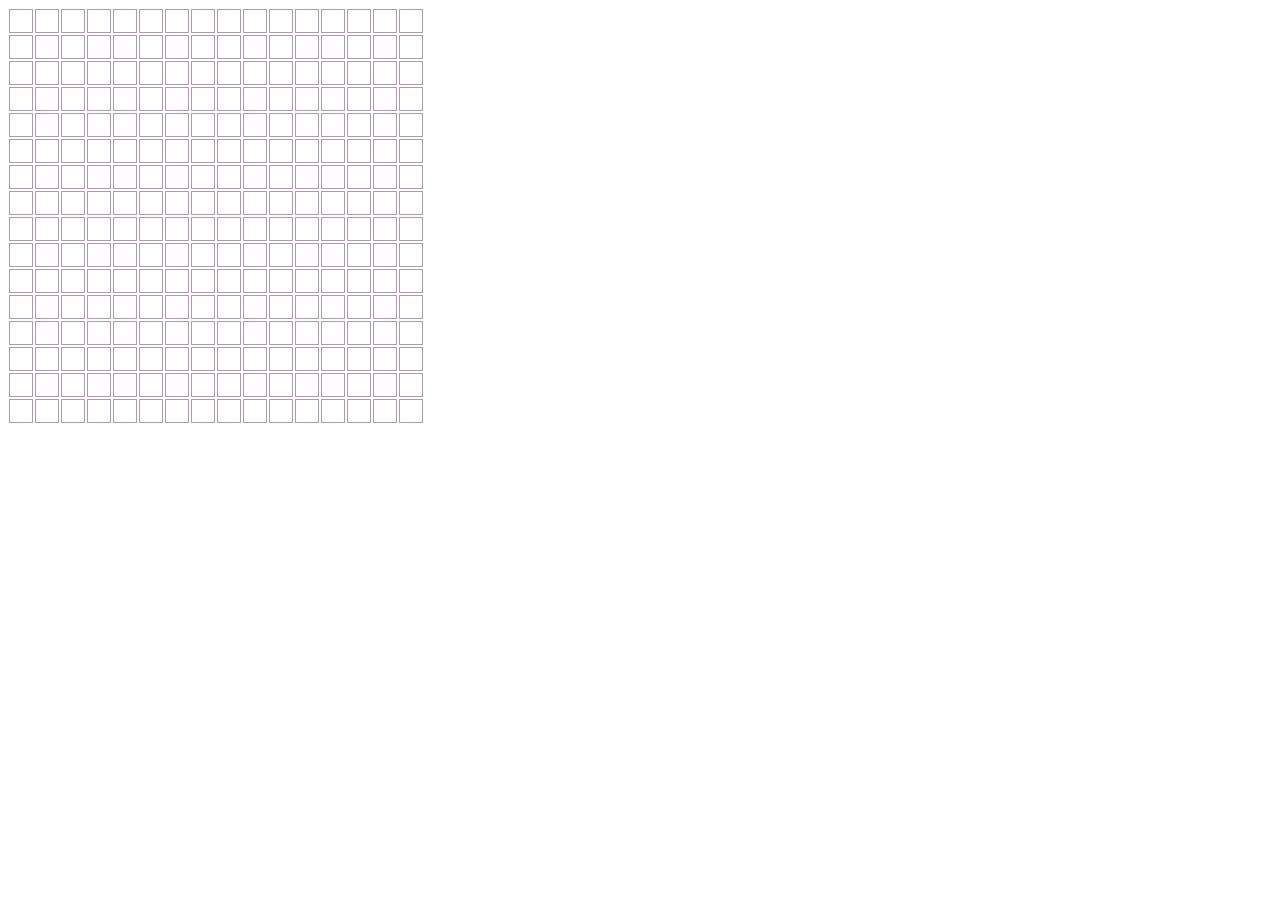
<file: app - копия/index.html>
<!--
*
* Copyright 2012
* Denis Platonov (newpdv)
* http://habrahabr.ru/users/newpdv/
* newpdv@gmail.com
*
-->

<!DOCTYPE html>
<html lang="ru">
    <head>
        <meta charset="utf-8" />
        <title>Path finder JS</title>
        <link rel="stylesheet" href="main.css" />
        <script src="http://ajax.googleapis.com/ajax/libs/jquery/1.8.3/jquery.min.js"></script>
        <script src="finder.js"></script>
        <script type="text/javascript">
            $(function(){
                pfinder.genArea(15, 15);
                pfinder.setStart(2, 3);
                pfinder.setEnd(5, 9);
                pfinder.find();
            });
        </script>
    </head>
    <body>
        <div id="area">

        </div>
    </body>
</html>
</file>
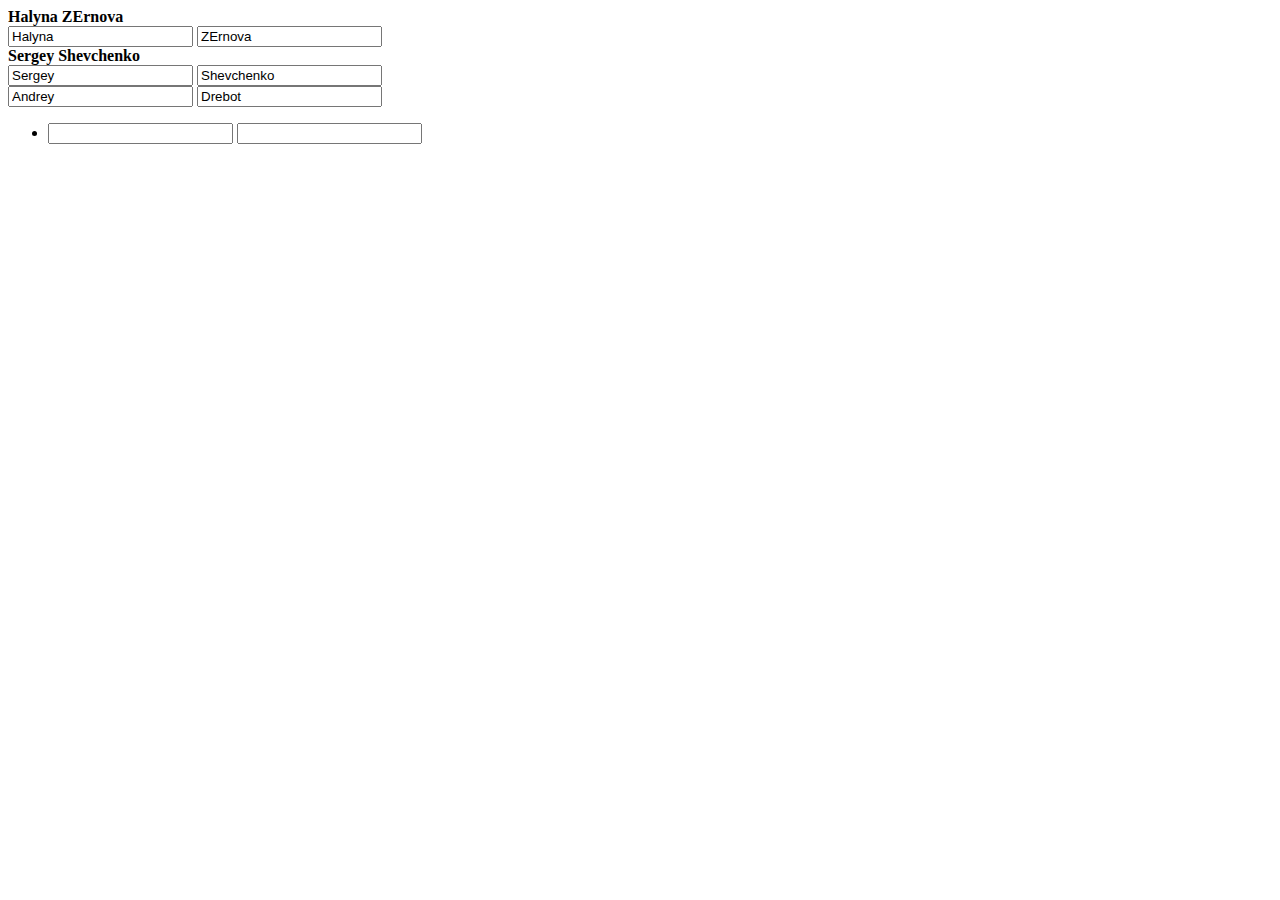
<file: learningknockout.html>
<!DOCTYPE html>

<html>
<head>
<meta http-equiv="Content-Type" content="text/html; charset=UTF-8">
        <title>knockout learning</title>
		
		
</head>
    <body>
	
	<div id="content">
        <strong data-bind="text: firstname"></strong>
        <strong data-bind="text: lastname"></strong>
    </div>
	
		<div id="content_value">
        <input data-bind="value: firstname"/>
        <input data-bind="value: lastname"/>
    </div>
	
		<div id="content2">
        <strong data-bind="text: firstname"></strong>
        <strong data-bind="text: lastname"></strong>
    </div>
	
		<div id="content_value2">
        <input data-bind="value: firstname"/>
        <input data-bind="value: lastname"/>
    </div>
	
	<div id="content_value5">
        <input data-bind="value: firstname"/>
        <input data-bind="value: lastname"/>
    </div>
	
	 <ul data-bind="foreach: people">
            <li>
                <span data-bind="text: text*"></span>
                <input type="text" data-bind="value: firstname" />
                <input type="text" data-bind="value: lastname" />
                <br />
                <strong data-bind="text: fullname"></strong>
            </li>
        </ul>
	
	
		<script src="js/knockout-3.1.0.js"></script>
		
		<!--Load JS JQUERY-->
        <script src="js/jquery-1.9.1.min.js"></script>
        <script src="js/jquery-ui-1.10.2.custom.min.js"></script>

        <!--Load JS Bootstrap-->
        <script src="js/bootstrap.min.js"></script>
		<!--Load JS jquery validation -->
        <script src="js/jquery.validate.min.js"></script>
		
		<!--Load JS handmade-->
		<script src="js/knockoutlearning.js"></script>

	
	</body>
</html>
</file>
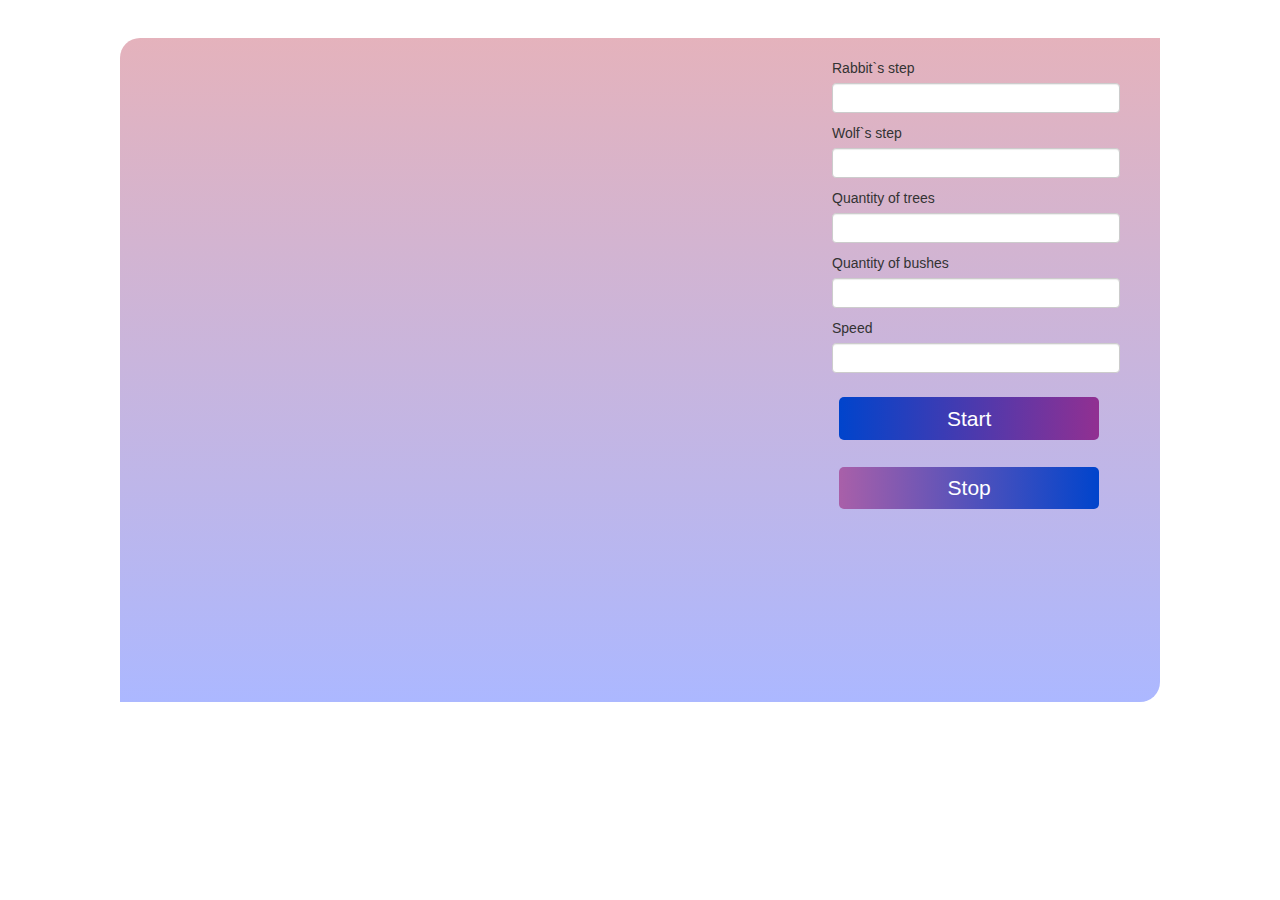
<file: madforest.html>
<!DOCTYPE html>

<html>
<head>
<meta http-equiv="Content-Type" content="text/html; charset=UTF-8">
        <title>Madness in Forest</title>
		
		 <link rel="shortcut icon" href="img/potion_green.ico">
        <!-- styles Bootsrap -->
        <link href="css/bootstrap.min.css" rel="stylesheet">
        <link href="css/bootstrap-responsive.min.css" rel="stylesheet">
		<link href="css/madforest.css" rel="stylesheet">
        <!-- end styles Bootsrap -->
</head>
    <body>
	<section class="app">
	<div id="field" class="table_field">
	</div>
	<div class="control_panel">
	<form id="param_form" class="inputs">
	
	<!--<label>
	Width
	</label>
    <input type="text" name="width" class="input-block-level" required="">
	
	<label>
	Height
	</label>
    <input type="text" name="height" class="input-block-level" required="">
	--->
	<label>
	Rabbit`s step
	</label>
    <input type="text" name="rstep" class="input-block-level" required="">
	
	<label>
	Wolf`s step
	</label>
    <input type="text" name="wstep" class="input-block-level" required="">
	
	<label>
	Quantity of trees
	</label>
    <input type="text" name="qtrees" class="input-block-level" required="">
	
	<label>
	Quantity of bushes
	</label>
    <input type="text" name="qtrees" class="input-block-level" required="">
	
	<label>
	Speed
	</label>
    <input type="text" name="speed" class="input-block-level" required="">
	<div  style="width: 95%; margin: 0 auto;">
	<button id="start" type="submit" class="mybut">Start</button>
	<button id="stop" type="submit" class="mybut1">Stop</button>
	</div>
	</form>
	</div>
	</section>
	
	

		<!--Load JS JQUERY-->
        <script src="js/jquery-1.9.1.min.js"></script>
        <script src="js/jquery-ui-1.10.2.custom.min.js"></script>

        <!--Load JS Bootstrap-->
        <script src="js/bootstrap.min.js"></script>
		<!--Load JS jquery validation -->
        <script src="js/jquery.validate.min.js"></script>
		
		<!--Load JS handmade-->
		<script src="js/madforest.js"></script>

	
	</body>
</html>
</file>
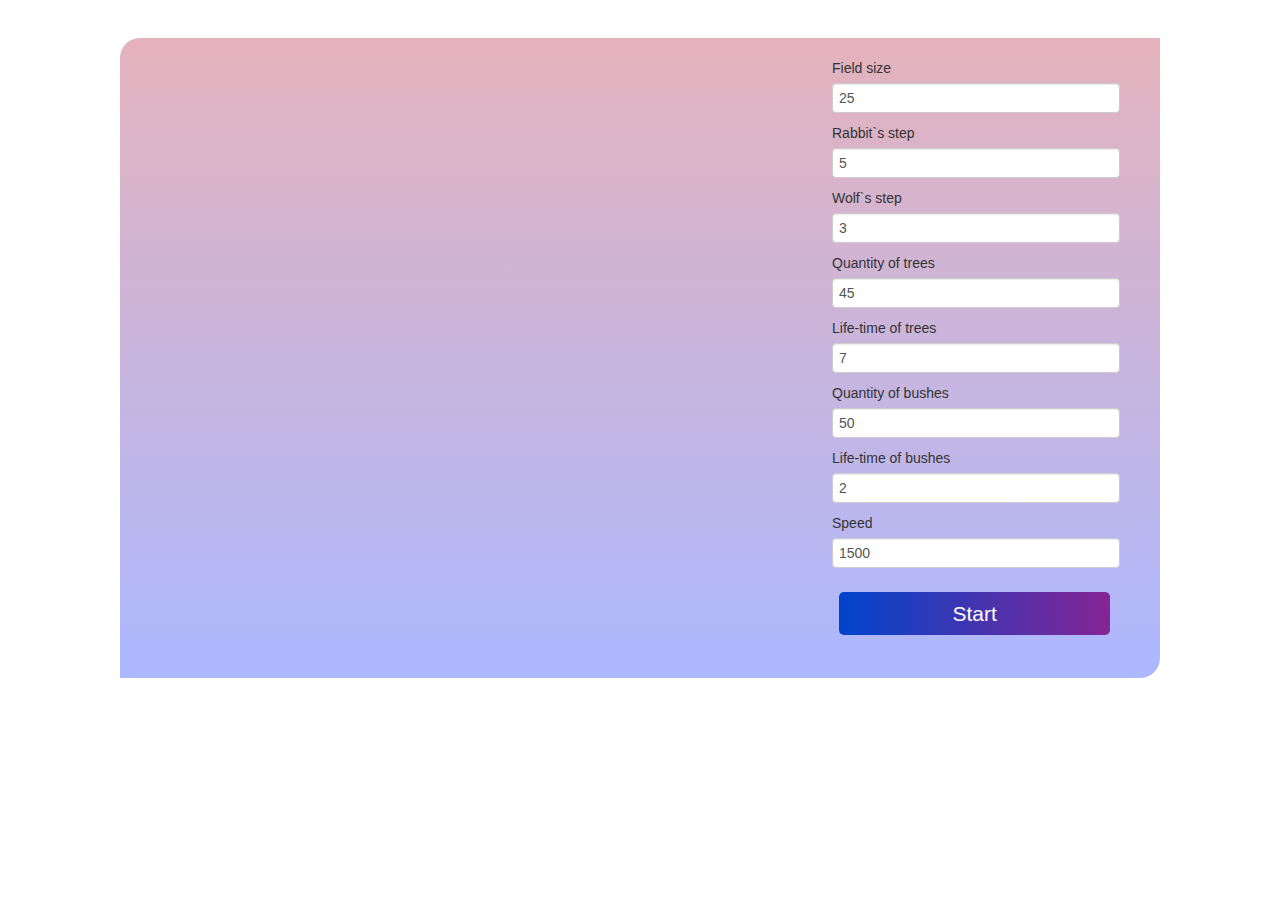
<file: app - копия/madforest.html>
<!DOCTYPE html>

<html>
<head>
<meta http-equiv="Content-Type" content="text/html; charset=UTF-8">
        <title>Madness in Forest</title>
		
		 <link rel="shortcut icon" href="img/potion_green.ico">
        <!-- styles Bootsrap -->
        <link href="css/bootstrap.min.css" rel="stylesheet">
        <link href="css/bootstrap-responsive.min.css" rel="stylesheet">
		<link href="css/madforest.css" rel="stylesheet">
        <!-- end styles Bootsrap -->
		 <link rel="stylesheet" href="main.css" />
        <script src="http://ajax.googleapis.com/ajax/libs/jquery/1.8.3/jquery.min.js"></script>
        <script src="finder.js"></script>
    
		
</head>
    <body>
	<section class="app">
	<div id="field" class="table_field">
	
		<div id="area">

        </div>
	
	</div>
	<div class="control_panel">
	<form id="param_form" class="inputs">
	
	<!--<label>
	Width
	</label>
    <input type="text" name="width" class="input-block-level" required="">
	
	<label>
	Height
	</label>
    <input type="text" name="height" class="input-block-level" required="">
	--->
	<label >
	Field size
	</label>
    <input type="text" id="fsize" class="input-block-level" placeholder="optimal from 10 to 25" value="25">
	<label>
	Rabbit`s step
	</label>
    <input type="text" id="rstep" class="input-block-level" value="5" >
	
	<label>
	Wolf`s step
	</label>
    <input type="text" id="wstep" class="input-block-level" value="3">
	
	<label>
	Quantity of trees
	</label>
    <input type="text" id="qtrees" class="input-block-level" value="45" >
	
	<label>
	Life-time of trees
	</label>
    <input type="text" id="ltrees" class="input-block-level"  value="7" >
	
	
	<label>
	Quantity of bushes
	</label>
    <input type="text" id="qbushes" class="input-block-level"  value="50" >
	
	<label>
	Life-time of bushes
	</label>
    <input type="text" id="lbushes" class="input-block-level"  value="2">
	
	<label>
	Speed
	</label>
    <input type="text" id="speed" class="input-block-level" placeholder="optimal from 100 to 1500"  value="1500">
	<div  style="width: 95%; margin: 0 auto;">
	<div id="start"  class="mybut">Start</div>

	</div>
	</form>
	</div>
	</section>
	
	

		<!--Load JS JQUERY-->
        <script src="js/jquery-1.9.1.min.js"></script>
        <script src="js/jquery-ui-1.10.2.custom.min.js"></script>

        <!--Load JS Bootstrap-->
        <script src="js/bootstrap.min.js"></script>
		<!--Load JS jquery validation -->
        <script src="js/jquery.validate.min.js"></script>
		
		<!--Load JS handmade-->
		<script src="js/madforest.js"></script>
    <script type="text/javascript">
		
		
		function getRandomInt(min, max){
				return Math.floor(Math.random() * (max - min + 1)) + min;
				}

		
		var fs = $("#fsize").val();

		
		$("#start").click( function(){
        $(this).off('click');
		$(this).click(function(){ 
		location.reload();
		
		});
			
		
			var  lttree = eval($("#ltrees").val());
			
			var  ltbush = eval($("#lbushes").val());
			
			var swolf = eval($("#wstep").val());
			
			var sRabbit = eval($("#rstep").val());
			
			var speed = eval($("#speed").val());
			
			var qb = eval($("#qbushes").val());
			
			var qt =  eval($("#qtrees").val());
			
			var fs = $("#fsize").val();
			
			 $("#area").empty();
			   
			 pfinder.genMatrix((fs-1),(fs-1));
			  
			 pfinder.genArea((fs-1), (fs-1));
			 
			pfinder.setStart(getRandomInt(0, (fs-1)), getRandomInt(0, (fs-1)));
			pfinder.setStartR(getRandomInt(0, (fs-1)), getRandomInt(0, (fs-1)));
                pfinder.setEnd();
				pfinder.setEndR();
				
				function check(pos_x, pos_y){
				var open = {x: pos_x, y: pos_y};
				 return (pfinder.matrix[pos_x][pos_y] = 1) ? check(pos_x, pos_y) : open;
	
					
				}
				
				
				for (var i=1; i<=qb; i++){
				
				var x =  getRandomInt(0, (fs-1));
				var y = getRandomInt(0, (fs-1));
				check(x,y);
						
				pfinder.addBush(open[x], open[y] , ltbush, speed)
							
				};
				
			//	for (var i=1; i<=qt; i++){
				//pfinder.addTree(getRandomInt(0,(fs-1)), getRandomInt(0, (fs-1)), lttree, speed);};
				
			//	setInterval(function(){
			//	for (var i=1; i<=qb; i++){
			//	pfinder.addBush(getRandomInt(0, (fs-1)), getRandomInt(0,(fs-1)), ltbush, speed);};
			//						}, speed*ltbush);
				
			//	setInterval(function(){
				//for (var i=1; i<=qt; i++){
			//	pfinder.addTree(getRandomInt(0, (fs-1)), getRandomInt(0, (fs-1)), lttree, speed);};
				//					}, speed*lttree);
	
			
				setInterval(function(){
				wolf.call(this, swolf);
				//rabbit.call(this, sRabbit)
				}, speed);
				
				
				
				
		
			   
			    $(this).text("Reload");
			   $(this).removeClass().addClass("mybut1");
			   })
   
   
			  
		
			
        </script>
	
	</body>
</html>
</file>
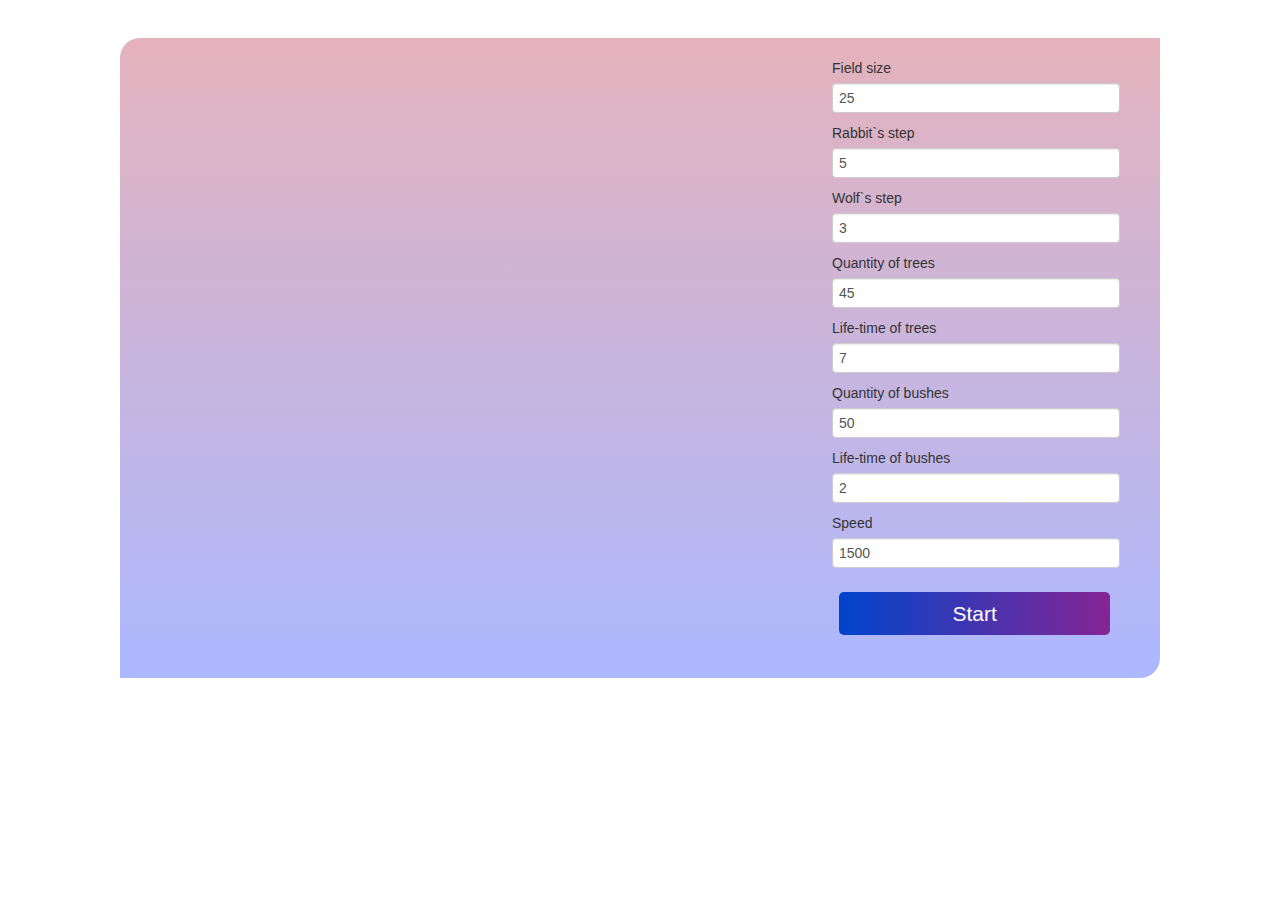
<file: app/madforest.html>
<!DOCTYPE html>

<html>
<head>
<meta http-equiv="Content-Type" content="text/html; charset=UTF-8">
        <title>Madness in Forest</title>
		
		 <link rel="shortcut icon" href="img/potion_green.ico">
        <!-- styles Bootsrap -->
        <link href="css/bootstrap.min.css" rel="stylesheet">
        <link href="css/bootstrap-responsive.min.css" rel="stylesheet">
		<link href="css/madforest.css" rel="stylesheet">
        <!-- end styles Bootsrap -->
		 <link rel="stylesheet" href="main.css" />
        <script src="http://ajax.googleapis.com/ajax/libs/jquery/1.8.3/jquery.min.js"></script>
        <script src="finder.js"></script>
    
		
</head>
    <body>
	<section class="app">
	<div id="field" class="table_field">
	
		<div id="area">

        </div>
	
	</div>
	<div class="control_panel">
	<form id="param_form" class="inputs">
	
	<!--<label>
	Width
	</label>
    <input type="text" name="width" class="input-block-level" required="">
	
	<label>
	Height
	</label>
    <input type="text" name="height" class="input-block-level" required="">
	--->
	<label >
	Field size
	</label>
    <input type="text" id="fsize" class="input-block-level" placeholder="optimal from 10 to 25" value="25">
	<label>
	Rabbit`s step
	</label>
    <input type="text" id="rstep" class="input-block-level" value="5" >
	
	<label>
	Wolf`s step
	</label>
    <input type="text" id="wstep" class="input-block-level" value="3">
	
	<label>
	Quantity of trees
	</label>
    <input type="text" id="qtrees" class="input-block-level" value="45" >
	
	<label>
	Life-time of trees
	</label>
    <input type="text" id="ltrees" class="input-block-level"  value="7" >
	
	
	<label>
	Quantity of bushes
	</label>
    <input type="text" id="qbushes" class="input-block-level"  value="50" >
	
	<label>
	Life-time of bushes
	</label>
    <input type="text" id="lbushes" class="input-block-level"  value="2">
	
	<label>
	Speed
	</label>
    <input type="text" id="speed" class="input-block-level" placeholder="optimal from 100 to 1500"  value="1500">
	<div  style="width: 95%; margin: 0 auto;">
	<div id="start"  class="mybut">Start</div>

	</div>
	</form>
	</div>
	</section>
	
	

		<!--Load JS JQUERY-->
        <script src="js/jquery-1.9.1.min.js"></script>
        <script src="js/jquery-ui-1.10.2.custom.min.js"></script>

        <!--Load JS Bootstrap-->
        <script src="js/bootstrap.min.js"></script>
		<!--Load JS jquery validation -->
        <script src="js/jquery.validate.min.js"></script>
		
		<!--Load JS handmade-->
		<script src="js/madforest.js"></script>
    <script type="text/javascript">
		
		
		function getRandomInt(min, max){
				return Math.floor(Math.random() * (max - min + 1)) + min;
				}

		
		var fs = $("#fsize").val();

		
		$("#start").click( function(){
        $(this).off('click');
		$(this).click(function(){ 
		location.reload();
		
		});
			
		//	function Random(){
		//	pos_x =
		//	pos_y =
		//	 if 
		//	}
			var  lttree = eval($("#ltrees").val());
			var  ltbush = eval($("#lbushes").val());
			var swolf = eval($("#wstep").val());
			var sRabbit = eval($("#rstep").val());
			var speed = eval($("#speed").val());
			var qb = eval($("#qbushes").val());
			var qt =  eval($("#qtrees").val());
			var fs = $("#fsize").val();
			   $("#area").empty();
			 //  wolf.genArea(20,20);
			   pfinder.genArea(fs, fs);
				pfinder.setStart(getRandomInt(0, (fs-1)), getRandomInt(0, (fs-1)));
				pfinder.setStartR(getRandomInt(0, (fs-1)), getRandomInt(0, (fs-1)));
                pfinder.setEnd();
				pfinder.setEndR();
				for (var i=1; i<=qb; i++){
				pfinder.addBush(getRandomInt(0, (fs-1)), getRandomInt(0, (fs-1)), ltbush, speed);};//нуеобходимо продумать проверку, чтоб кусты и деревья не выростали на кустах-деревьях и зайце-волке....
				for (var i=1; i<=qt; i++){
				pfinder.addTree(getRandomInt(0,(fs-1)), getRandomInt(0, (fs-1)), lttree, speed);};
				
				setInterval(function(){
				for (var i=1; i<=qb; i++){
				pfinder.addBush(getRandomInt(0, (fs-1)), getRandomInt(0,(fs-1)), ltbush, speed);};
									}, speed*ltbush);
				
				setInterval(function(){
				for (var i=1; i<=qt; i++){
				pfinder.addTree(getRandomInt(0, (fs-1)), getRandomInt(0, (fs-1)), lttree, speed);};
									}, speed*lttree);
	
			
				setInterval(function(){
				wolf.call(this, swolf);
				//rabbit.call(this, sRabbit)
				}, speed);
				
				
				
				
		
			   
			    $(this).text("Reload");
			   $(this).removeClass().addClass("mybut1");
			   })
   
   
			  
		
			
        </script>
	
	</body>
</html>
</file>
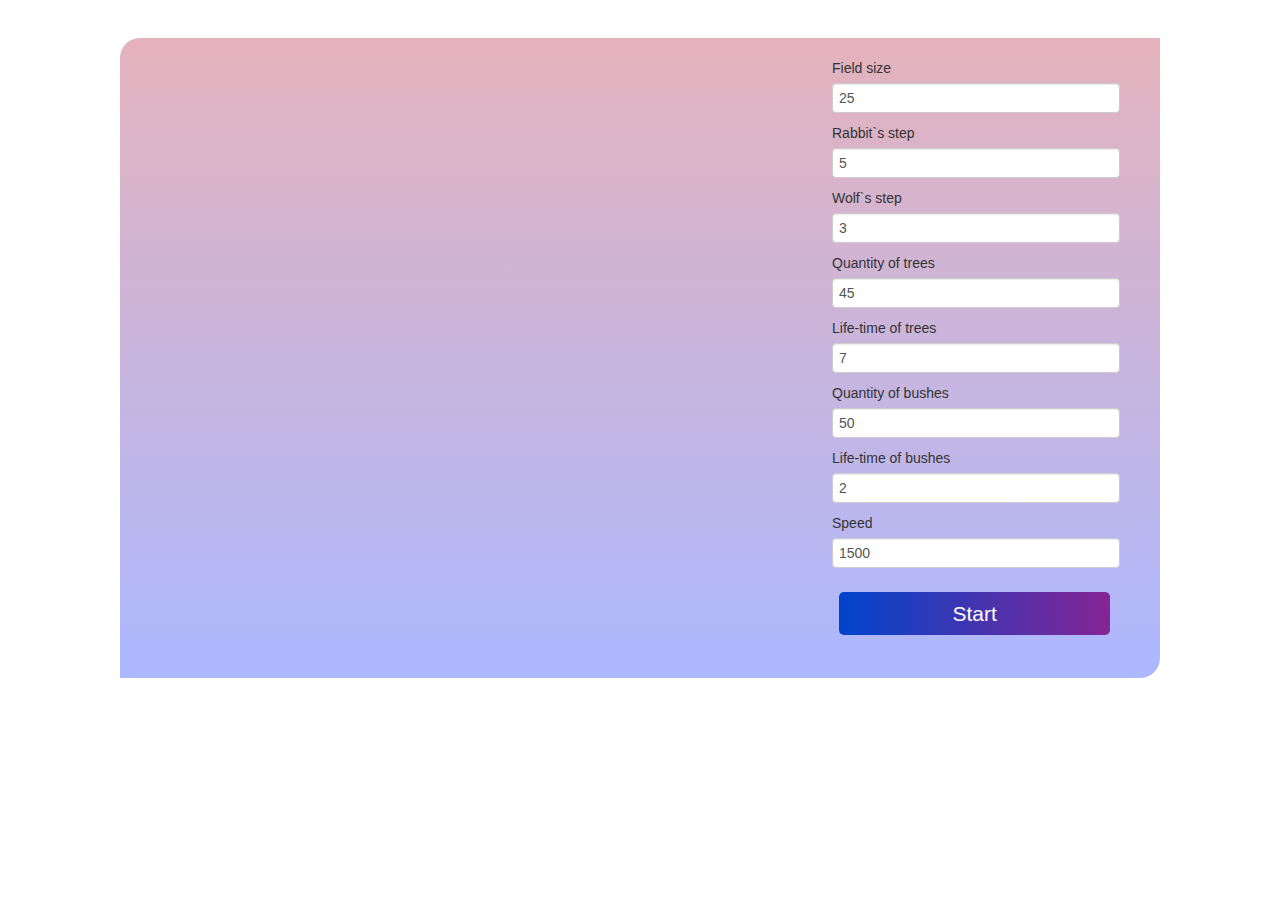
<file: app_in_progress_NONEEDCHECK/madforest.html>
<!DOCTYPE html>

<html>
<head>
<meta http-equiv="Content-Type" content="text/html; charset=UTF-8">
        <title>Madness in Forest</title>
		
		 <link rel="shortcut icon" href="img/potion_green.ico">
        <!-- styles Bootsrap -->
        <link href="css/bootstrap.min.css" rel="stylesheet">
        <link href="css/bootstrap-responsive.min.css" rel="stylesheet">
		<link href="css/madforest.css" rel="stylesheet">
        <!-- end styles Bootsrap -->
		 <link rel="stylesheet" href="main.css" />
        <script src="http://ajax.googleapis.com/ajax/libs/jquery/1.8.3/jquery.min.js"></script>
        <script src="finder.js"></script>
    
		
</head>
    <body>
	<section class="app">
	<div id="field" class="table_field">
	
		<div id="area">

        </div>
	
	</div>
	<div class="control_panel">
	<form id="param_form" class="inputs">
	
	<!--<label>
	Width
	</label>
    <input type="text" name="width" class="input-block-level" required="">
	
	<label>
	Height
	</label>
    <input type="text" name="height" class="input-block-level" required="">
	--->
	<label >
	Field size
	</label>
    <input type="text" id="fsize" class="input-block-level" placeholder="optimal from 10 to 25" value="25">
	<label>
	Rabbit`s step
	</label>
    <input type="text" id="rstep" class="input-block-level" value="5" >
	
	<label>
	Wolf`s step
	</label>
    <input type="text" id="wstep" class="input-block-level" value="3">
	
	<label>
	Quantity of trees
	</label>
    <input type="text" id="qtrees" class="input-block-level" value="45" >
	
	<label>
	Life-time of trees
	</label>
    <input type="text" id="ltrees" class="input-block-level"  value="7" >
	
	
	<label>
	Quantity of bushes
	</label>
    <input type="text" id="qbushes" class="input-block-level"  value="50" >
	
	<label>
	Life-time of bushes
	</label>
    <input type="text" id="lbushes" class="input-block-level"  value="2">
	
	<label>
	Speed
	</label>
    <input type="text" id="speed" class="input-block-level" placeholder="optimal from 100 to 1500"  value="1500">
	<div  style="width: 95%; margin: 0 auto;">
	<div id="start"  class="mybut">Start</div>

	</div>
	</form>
	</div>
	</section>
	
	

		<!--Load JS JQUERY-->
        <script src="js/jquery-1.9.1.min.js"></script>
        <script src="js/jquery-ui-1.10.2.custom.min.js"></script>

        <!--Load JS Bootstrap-->
        <script src="js/bootstrap.min.js"></script>
		<!--Load JS jquery validation -->
        <script src="js/jquery.validate.min.js"></script>
		
		<!--Load JS handmade-->
		<script src="js/madforest.js"></script>
    <script type="text/javascript">
		
		
		function getRandomInt(min, max){
				return Math.floor(Math.random() * (max - min + 1)) + min;
				}

		
		var fs = $("#fsize").val();

		
		$("#start").click( function(){
        $(this).off('click');
		$(this).click(function(){ 
		location.reload();
		
		});
			
		//	function Random(){
		//	pos_x =
		//	pos_y =
		//	 if 
		//	}
			var  lttree = eval($("#ltrees").val());
			var  ltbush = eval($("#lbushes").val());
			var swolf = eval($("#wstep").val());
			var sRabbit = eval($("#rstep").val());
			var speed = eval($("#speed").val());
			var qb = eval($("#qbushes").val());
			var qt =  eval($("#qtrees").val());
			var fs = $("#fsize").val();
			   $("#area").empty();
			 //  wolf.genArea(20,20);
			   pfinder.genArea(fs, fs);
				pfinder.setStart(getRandomInt(0, (fs-1)), getRandomInt(0, (fs-1)));
				pfinder.setStartR(getRandomInt(0, (fs-1)), getRandomInt(0, (fs-1)));
                pfinder.setEnd();
				pfinder.setEndR();
				for (var i=1; i<=qb; i++){
				pfinder.addBush(getRandomInt(0, (fs-1)), getRandomInt(0, (fs-1)), ltbush, speed);};//нуеобходимо продумать проверку, чтоб кусты и деревья не выростали на кустах-деревьях и зайце-волке....
				for (var i=1; i<=qt; i++){
				pfinder.addTree(getRandomInt(0,(fs-1)), getRandomInt(0, (fs-1)), lttree, speed);};
				
				setInterval(function(){
				for (var i=1; i<=qb; i++){
				pfinder.addBush(getRandomInt(0, (fs-1)), getRandomInt(0,(fs-1)), ltbush, speed);};
									}, speed*ltbush);
				
				setInterval(function(){
				for (var i=1; i<=qt; i++){
				pfinder.addTree(getRandomInt(0, (fs-1)), getRandomInt(0, (fs-1)), lttree, speed);};
									}, speed*lttree);
	
			
				setInterval(function(){
				//wolf.call(this, swolf);
				rabbit.call(this, sRabbit)
				}, speed);
				
				
				
				
		
			   
			    $(this).text("Reload");
			   $(this).removeClass().addClass("mybut1");
			   })
   
   
			  
		
			
        </script>
	
	</body>
</html>
</file>
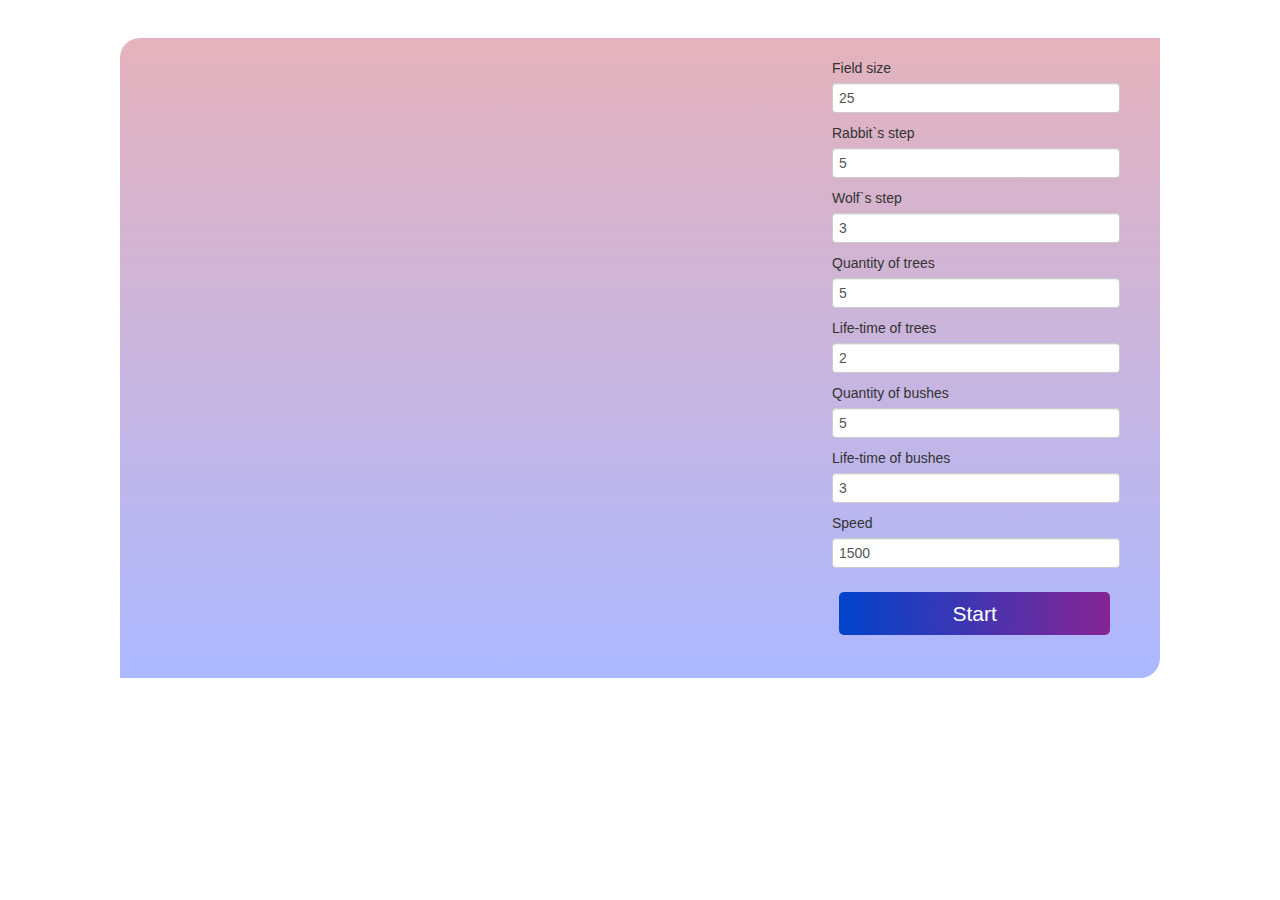
<file: DZ1_for_check/madforest.html>
<!DOCTYPE html>

<html>
<head>
<meta http-equiv="Content-Type" content="text/html; charset=UTF-8">
        <title>Madness in Forest</title>
		
		 <link rel="shortcut icon" href="img/potion_green.ico">
        <!-- styles Bootsrap -->
        <link href="css/bootstrap.min.css" rel="stylesheet">
        <link href="css/bootstrap-responsive.min.css" rel="stylesheet">
		<link href="css/madforest.css" rel="stylesheet">
        <!-- end styles Bootsrap -->
		 <link rel="stylesheet" href="main.css" />
      
    
		
</head>
    <body>
	<section class="app">
	<div id="field" class="table_field">
	
		<div id="area">

        </div>
	
	</div>
	<div class="control_panel">
	<form id="param_form" class="inputs">
	
	<!--<label>
	Width
	</label>
    <input type="text" name="width" class="input-block-level" required="">
	
	<label>
	Height
	</label>
    <input type="text" name="height" class="input-block-level" required="">
	--->
	<label >
	Field size
	</label>
    <input type="text" id="fsize" class="input-block-level" placeholder="optimal from 10 to 25" value="25">
	<label>
	Rabbit`s step
	</label>
    <input type="text" id="rstep" class="input-block-level" value="5" >
	
	<label>
	Wolf`s step
	</label>
    <input type="text" id="wstep" class="input-block-level" value="3">
	
	<label>
	Quantity of trees
	</label>
    <input type="text" id="qtrees" class="input-block-level" value="5" >
	
	<label>
	Life-time of trees
	</label>
    <input type="text" id="ltrees" class="input-block-level"  value="2" >
	
	
	<label>
	Quantity of bushes
	</label>
    <input type="text" id="qbushes" class="input-block-level"  value="5" >
	
	<label>
	Life-time of bushes
	</label>
    <input type="text" id="lbushes" class="input-block-level"  value="3">
	
	<label>
	Speed
	</label>
    <input type="text" id="speed" class="input-block-level" placeholder="optimal from 100 to 1500"  value="1500">
	<div  style="width: 95%; margin: 0 auto;">
	<div id="start"  class="mybut">Start</div>

	</div>
	</form>
	</div>
	</section>
	
	

		<!--Load JS JQUERY-->
        <script src="js/jquery-1.9.1.min.js"></script>
        <script src="js/jquery-ui-1.10.2.custom.min.js"></script>

        <!--Load JS Bootstrap-->
        <script src="js/bootstrap.min.js"></script>
		<!--Load JS jquery validation -->
        <script src="js/jquery.validate.min.js"></script>
		
		<!--Load JS handmade-->
		
        <script src="finder.js"></script>
		
		<script type="text/javascript">
		
		
		function getRandomInt(min, max){
				return Math.floor(Math.random() * (max - min + 1)) + min;
				}

		


		
		$("#start").click( function(){
        $(this).off('click');
		$(this).click(function(){ 
		location.reload();
		
		});
			
		
			var  lttree = eval($("#ltrees").val());
			
			var  ltbush = eval($("#lbushes").val());
			
			var swolf = eval($("#wstep").val());
			
			var sRabbit = eval($("#rstep").val());
			
			var speed = eval($("#speed").val());
			
			var qb = eval($("#qbushes").val());
			
			var qt =  eval($("#qtrees").val());
			
			var fs = $("#fsize").val();
			
			 $("#area").empty();
			   
		
			  
			 pfinder.genArea((fs-1), (fs-1));
			 
			pfinder.setStart(getRandomInt(0, (fs-1)), getRandomInt(0, (fs-1)));
			pfinder.setStartR(getRandomInt(0, (fs-1)), getRandomInt(0, (fs-1)));
                pfinder.setEnd();
				pfinder.setEndR();
				
			//	function check(pos_x, pos_y){
				
				//var open = {x: pos_x, y: pos_y};
			//	 return (pfinder.matrix[pos_x][pos_y] = 1) ? check(pos_x, pos_y) : open;
	
			//		
			//	}
				
				
				for (var i=1; i<=qb; i++){
				
				var x =  getRandomInt(0, (fs-1));
				var y = getRandomInt(0, (fs-1));
				//check(x,y);
						
				pfinder.addBush( x,y, ltbush, speed)
				//open[x], open[y] 
				
							
				};
				
			for (var i=1; i<=qt; i++){
				pfinder.addTree(getRandomInt(0,(fs-1)), getRandomInt(0, (fs-1)), lttree, speed);};
				
			setInterval(function(){
			for (var i=1; i<=qb; i++){
				pfinder.addBush(getRandomInt(0, (fs-1)), getRandomInt(0,(fs-1)), ltbush, speed);};
								}, speed*ltbush);
				
			setInterval(function(){
				for (var i=1; i<=qt; i++){
				pfinder.addTree(getRandomInt(0, (fs-1)), getRandomInt(0, (fs-1)), lttree, speed);};
								}, speed*lttree);
	
			
				setInterval(function(){
				wolf.call(this, swolf);
				rabbit.call(this, sRabbit)
				}, speed);
				
				
				
				
		
			   
			    $(this).text("Reload");
			   $(this).removeClass().addClass("mybut1");
			   })
   
   
			  
		
			
        </script>
	
	</body>
</html>
</file>
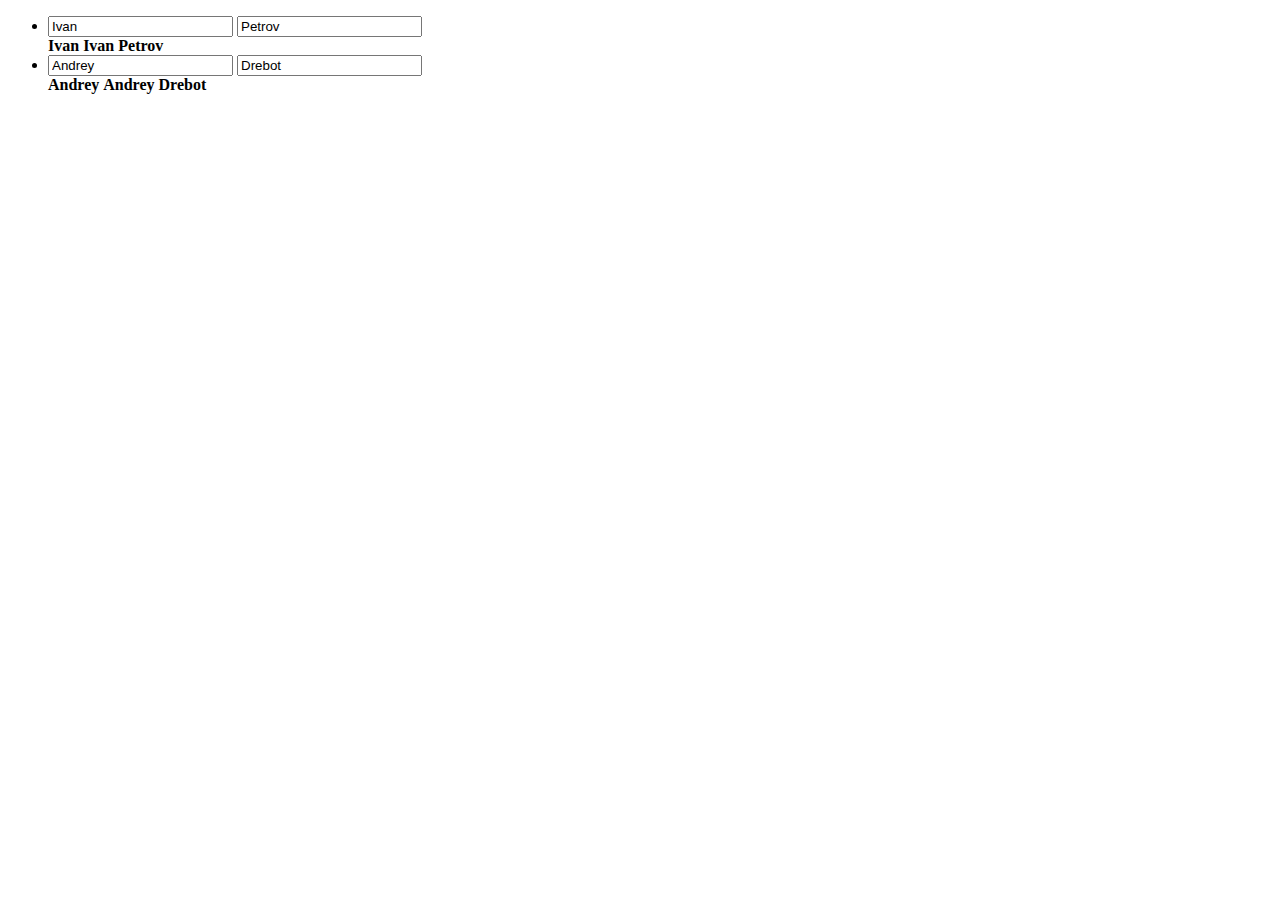
<file: field_gen_bytemplate/learningknockout.html>
<!DOCTYPE html>

<html>
<head>
<meta http-equiv="Content-Type" content="text/html; charset=UTF-8">
        <title>knockout learning</title>
		
		
</head>
    <body>
	
	<!---<div id="content">
        <strong data-bind="text: firstname"></strong>
        <strong data-bind="text: lastname"></strong>
    </div>
	
		<div id="content_value">
        <input data-bind="value: firstname"/>
        <input data-bind="value: lastname"/>
    </div>
	
		<div id="content2">
        <strong data-bind="text: firstname"></strong>
        <strong data-bind="text: lastname"></strong>
    </div>
	
		<div id="content_value2">
        <input data-bind="value: firstname"/>
        <input data-bind="value: lastname"/>
    </div>
	
	<div id="content_value5">
        <input data-bind="value: firstname"/>
        <input data-bind="value: lastname"/>
    </div>
	
	<h2>Your seat reservations</h2>

<table>
    <thead><tr>
        <th>Passenger name</th><th>Meal</th><th>Surcharge</th><th></th>
    </tr></thead>
    
    <tbody data-bind="foreach: seats">
     <tr>
        <td data-bind="text: name"></td>
        <td data-bind="text: meal().mealName"></td>
        <td data-bind="text: meal().price"></td>
		<td data-bind="text: firstname()"></td>
        <td data-bind="text: lastname()"></td>
    </tr>  
    
    
    
    
    </tbody>
   
</table>--->
	
	
	 <ul data-bind="foreach: p">
            <li>
              
                <input type="text" data-bind="value: firstname()" />
                <input type="text" data-bind="value: lastname()" />
                <br />
				 <strong data-bind="text: firstname()"></strong>
                     <strong data-bind="text: fullname()"></strong>
            </li>
        </ul>
	
	
		<script src="js/knockout-3.1.0.js"></script>
		
		<!--Load JS JQUERY-->
        <script src="js/jquery-1.9.1.min.js"></script>
        <script src="js/jquery-ui-1.10.2.custom.min.js"></script>

        <!--Load JS Bootstrap-->
        <script src="js/bootstrap.min.js"></script>
		<!--Load JS jquery validation -->
        <script src="js/jquery.validate.min.js"></script>
		
		<!--Load JS handmade-->
		<script src="js/knockoutlearning.js"></script>

	
	</body>
</html>
</file>
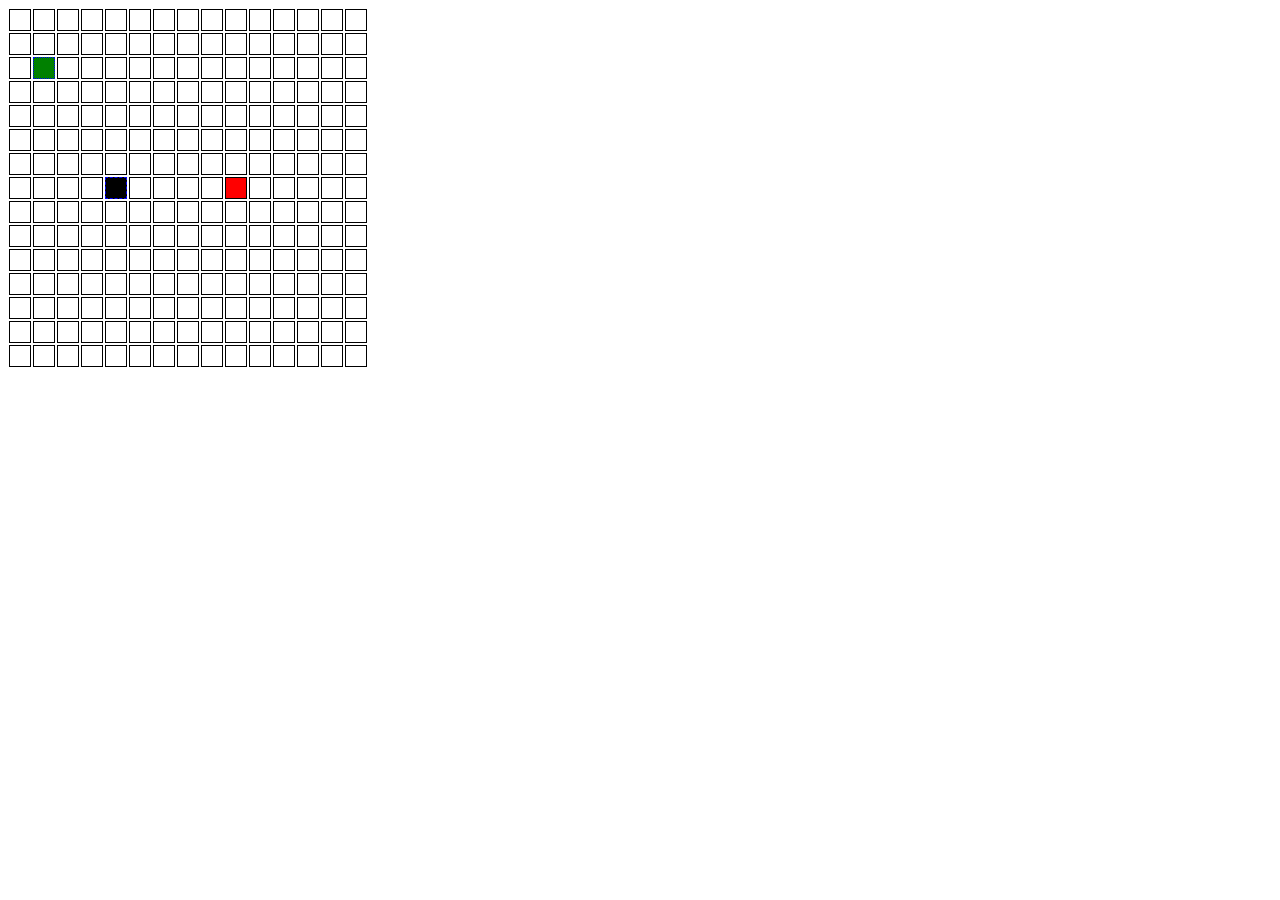
<file: js_search/main.html>
<!--
*
* Copyright 2012
* Denis Platonov (newpdv)
* http://habrahabr.ru/users/newpdv/
* newpdv@gmail.com
*
-->

<!DOCTYPE html>
<html lang="ru">
    <head>
        <meta charset="utf-8" />
        <title>Path finder JS</title>
        <link rel="stylesheet" href="main.css" />
        <script src="http://ajax.googleapis.com/ajax/libs/jquery/1.8.3/jquery.min.js"></script>
		<script type="text/javascript" src="main.js"></script>
        <script type="text/javascript">
            $(function(){
                pfinder.genArea(15, 15);
                pfinder.setStart(2, 3);
                pfinder.setEnd(10, 8);
              pfinder.addBarrier(5, 8);
                pfinder.find();
            });
        </script>
    </head>
    <body>
        <div id="area">

        </div>
    </body>
</html>
</file>
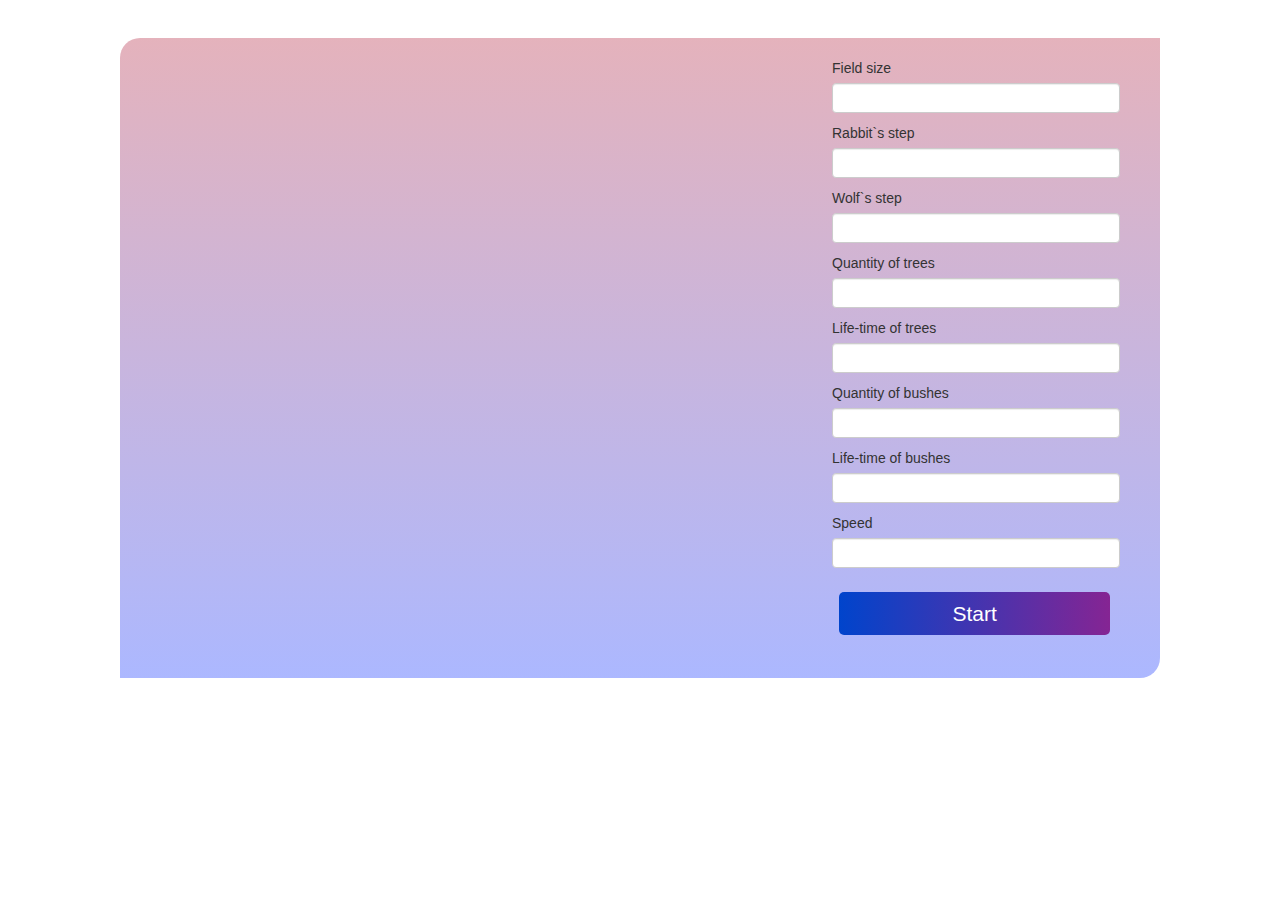
<file: pfinder/myapp.html>
<!DOCTYPE html>

<html>
<head>
<meta http-equiv="Content-Type" content="text/html; charset=UTF-8">
        <title>Madness in Forest</title>
		
		 <link rel="shortcut icon" href="img/potion_green.ico">
        <!-- styles Bootsrap -->
        <link href="css/bootstrap.min.css" rel="stylesheet">
        <link href="css/bootstrap-responsive.min.css" rel="stylesheet">
		<link href="css/madforest.css" rel="stylesheet">
        <!-- end styles Bootsrap -->
		 <link rel="stylesheet" href="main.css" />
        <script src="http://ajax.googleapis.com/ajax/libs/jquery/1.8.3/jquery.min.js"></script>
        <script src="finder.js"></script>
    
		
</head>
    <body>
	<section class="app">
	<div id="field" class="table_field">
	
		<div id="area">

        </div>
	
	</div>
	<div class="control_panel">
	<form id="param_form" class="inputs">
	
	<!--<label>
	Width
	</label>
    <input type="text" name="width" class="input-block-level" required="">
	
	<label>
	Height
	</label>
    <input type="text" name="height" class="input-block-level" required="">
	--->
	<label >
	Field size
	</label>
    <input type="text" id="fsize" class="input-block-level" >
	<label>
	Rabbit`s step
	</label>
    <input type="text" id="rstep" class="input-block-level" >
	
	<label>
	Wolf`s step
	</label>
    <input type="text" id="wstep" class="input-block-level">
	
	<label>
	Quantity of trees
	</label>
    <input type="text" id="qtrees" class="input-block-level" >
	
	<label>
	Life-time of trees
	</label>
    <input type="text" id="ltrees" class="input-block-level" >
	
	
	<label>
	Quantity of bushes
	</label>
    <input type="text" id="qbushes" class="input-block-level" >
	
	<label>
	Life-time of bushes
	</label>
    <input type="text" id="lbushes" class="input-block-level" >
	
	<label>
	Speed
	</label>
    <input type="text" name="speed" class="input-block-level" >
	<div  style="width: 95%; margin: 0 auto;">
	<div id="start"  class="mybut">Start</div>

	</div>
	</form>
	</div>
	</section>
	
	

		<!--Load JS JQUERY-->
        <script src="js/jquery-1.9.1.min.js"></script>
        <script src="js/jquery-ui-1.10.2.custom.min.js"></script>

        <!--Load JS Bootstrap-->
        <script src="js/bootstrap.min.js"></script>
		<!--Load JS jquery validation -->
        <script src="js/jquery.validate.min.js"></script>
		
		<!--Load JS handmade-->
		<script src="js/madforest.js"></script>
    <script type="text/javascript">
		
		
		var fs = $("#fsize").val();
		var qt = $("#qtrees").val();
		var qb = $("#qbushes").val();
		$("#start").click( function(){
        $(this).off('click');
		$(this).click(function(){ 
		location.reload();
		
		});
			
		//	function Random(){
		//	pos_x =
		//	pos_y =
		//	 if 
		//	}
			
			
			var fs = $("#fsize").val();
			   $("#area").empty();
			   pfinder.genArea(fs, fs);
				pfinder.setStart(2, 3);
                pfinder.setEnd(10, 15);
				//for (var i=1; i>=qt; i++){
				pfinder.addBush(7,15);
				pfinder.addTree(3,15);	
				pfinder.addTree(1,11);	
				pfinder.find();
			   
			    $(this).text("Reload");
			   $(this).removeClass().addClass("mybut1");
			   })
   
   
			  
		
			
        </script>
	
	</body>
</html>
</file>
<file: app - копия/main.css>
/*
*
* Copyright 2012
* Denis Platonov (newpdv)
* http://habrahabr.ru/users/newpdv/
* newpdv@gmail.com
*
*/

#area{
    width: 100%;
    height: 100%;
}

.clear{
    clear: both;
}

.block{
    width: 22px;
    height: 22px;
    float: left;
    border: 1px solid rgba(55,0,55,0.4);
    margin: 1px;
    overflow: hidden;
    font-size: 8px;
	background-color: rgba(256,256,256,0.9);
}

.currWolf{
    background-color: blue;
}

.currRabbit{
    background-color: red;
}




.close{
    border: 1px dashed blue;
	//background-color: rgba(256,256,256,0.9);
}

.way{

	background-color: rgba(0,256,256,0.9);
}

.open{
    border: 1px dotted blue;
}

.bush{
    background-color: green;
}

.tree{
    background-color: rgba(0,120,0,0.3);
}
</file>
<file: css/madforest.css>
.param{
padding: 2% 2%;
background: linear-gradient(to top, rgba(151,166,305,0.8), rgba(167,1,33,0.3));
margin: 3% auto;
width: 55%;
border-top-left-radius: 20px;
border-top-right-radius: 0;
border-bottom-right-radius: 20px;
border-bottom-left-radius: 0;
}
.app{
padding: 20px 40px;
background: linear-gradient(to top, rgba(151,166,305,0.8), rgba(167,1,33,0.3));
margin: 3% auto;
width: 75%;

border-top-left-radius: 20px;
border-top-right-radius: 0;
border-bottom-right-radius: 20px;
border-bottom-left-radius: 0;

}

.mybut{
float: left;
border: 0px;
border-radius: 5px;
padding: 2% 2%;
margin: 5% auto;
font-size: 1.5em;
line-height: 150%;
width: 95%;
color: #fff;
background-image: linear-gradient(to left,rgba(122,0,122,0.8),#04c);
}
.mybut:hover{

background-image: linear-gradient(to right,rgba(122,0,122,0.6),#04c);
}

.mybut1{
float: left;
border: 0px;
border-radius: 5px;
padding: 2% 2%;
margin: 5% auto;
font-size: 1.5em;
line-height: 150%;
width: 95%;
color: #fff;
background-image:linear-gradient(to right,rgba(122,0,122,0.6),#04c);
}
.mybut1:hover{

background-image: linear-gradient(to left,rgba(122,0,122,0.8),#04c);
}


.table_field{
float: left;
width: 65%;
}


.control_panel{
float: right;
width: 30%;


}
.row{
clear:both;
margin: 0 auto;
}

.cell{
border: 1px solid rgba(55,0,55,0.4);
background-color: #fff;

float: left;

}
</file>
<file: app - копия/css/madforest.css>
.param{
padding: 2% 2%;
background: linear-gradient(to top, rgba(151,166,305,0.8), rgba(167,1,33,0.3));
margin: 3% auto;
width: 55%;
border-top-left-radius: 20px;
border-top-right-radius: 0;
border-bottom-right-radius: 20px;
border-bottom-left-radius: 0;
}
.app{
padding: 20px 40px;
background: linear-gradient(to top, rgba(151,166,305,0.8), rgba(167,1,33,0.3));
margin: 3% auto;
width: 75%;
min-height: 600px;
border-top-left-radius: 20px;
border-top-right-radius: 0;
border-bottom-right-radius: 20px;
border-bottom-left-radius: 0;

}

.mybut{
cursor:pointer;
text-align: center;
float: left;
border: 0px;
border-radius: 5px;
padding: 2% 2%;
margin: 5% auto;
font-size: 1.5em;
line-height: 150%;
width: 95%;
color: #fff;
background-image: linear-gradient(to left,rgba(122,0,122,0.8),#04c);
}
.mybut:hover{

background-image: linear-gradient(to right,rgba(122,0,122,0.6),#04c);
}

.mybut1{
cursor:pointer;
text-align: center;
float: left;
border: 0px;
border-radius: 5px;
padding: 2% 2%;
margin: 5% auto;
font-size: 1.5em;
line-height: 150%;
width: 95%;
color: #fff;
background-image:linear-gradient(to right,rgba(122,0,122,0.6),#04c);
}
.mybut1:hover{

background-image: linear-gradient(to left,rgba(122,0,122,0.8),#04c);
}


.table_field{

float: left;
width: 65%;
margin: 15px;
 
}


.control_panel{
float: right;
width: 30%;


}
.row{
clear:both;
margin: 0 auto;
}

.cell{
border: 1px solid rgba(55,0,55,0.4);
background-color: #fff;

float: left;

}
</file>
<file: app/css/madforest.css>
.param{
padding: 2% 2%;
background: linear-gradient(to top, rgba(151,166,305,0.8), rgba(167,1,33,0.3));
margin: 3% auto;
width: 55%;
border-top-left-radius: 20px;
border-top-right-radius: 0;
border-bottom-right-radius: 20px;
border-bottom-left-radius: 0;
}
.app{
padding: 20px 40px;
background: linear-gradient(to top, rgba(151,166,305,0.8), rgba(167,1,33,0.3));
margin: 3% auto;
width: 75%;
min-height: 600px;
border-top-left-radius: 20px;
border-top-right-radius: 0;
border-bottom-right-radius: 20px;
border-bottom-left-radius: 0;

}

.mybut{
cursor:pointer;
text-align: center;
float: left;
border: 0px;
border-radius: 5px;
padding: 2% 2%;
margin: 5% auto;
font-size: 1.5em;
line-height: 150%;
width: 95%;
color: #fff;
background-image: linear-gradient(to left,rgba(122,0,122,0.8),#04c);
}
.mybut:hover{

background-image: linear-gradient(to right,rgba(122,0,122,0.6),#04c);
}

.mybut1{
cursor:pointer;
text-align: center;
float: left;
border: 0px;
border-radius: 5px;
padding: 2% 2%;
margin: 5% auto;
font-size: 1.5em;
line-height: 150%;
width: 95%;
color: #fff;
background-image:linear-gradient(to right,rgba(122,0,122,0.6),#04c);
}
.mybut1:hover{

background-image: linear-gradient(to left,rgba(122,0,122,0.8),#04c);
}


.table_field{

float: left;
width: 65%;
margin: 15px;
 
}


.control_panel{
float: right;
width: 30%;


}
.row{
clear:both;
margin: 0 auto;
}

.cell{
border: 1px solid rgba(55,0,55,0.4);
background-color: #fff;

float: left;

}
</file>
<file: app/main.css>
/*
*
* Copyright 2012
* Denis Platonov (newpdv)
* http://habrahabr.ru/users/newpdv/
* newpdv@gmail.com
*
*/

#area{
    width: 100%;
    height: 100%;
}

.clear{
    clear: both;
}

.block{
    width: 22px;
    height: 22px;
    float: left;
    border: 1px solid rgba(55,0,55,0.4);
    margin: 1px;
    overflow: hidden;
    font-size: 8px;
	background-color: rgba(256,256,256,0.9);
}

.currWolf{
    background-color: blue;
}

.currRabbit{
    background-color: red;
}




.close{
    border: 1px dashed blue;
	//background-color: rgba(256,256,256,0.9);
}

.open{
    border: 1px dotted blue;
}

.bush{
    background-color: green;
}

.tree{
    background-color: rgba(0,120,0,0.3);
}
</file>
<file: app_in_progress_NONEEDCHECK/css/madforest.css>
.param{
padding: 2% 2%;
background: linear-gradient(to top, rgba(151,166,305,0.8), rgba(167,1,33,0.3));
margin: 3% auto;
width: 55%;
border-top-left-radius: 20px;
border-top-right-radius: 0;
border-bottom-right-radius: 20px;
border-bottom-left-radius: 0;
}
.app{
padding: 20px 40px;
background: linear-gradient(to top, rgba(151,166,305,0.8), rgba(167,1,33,0.3));
margin: 3% auto;
width: 75%;
min-height: 600px;
border-top-left-radius: 20px;
border-top-right-radius: 0;
border-bottom-right-radius: 20px;
border-bottom-left-radius: 0;

}

.mybut{
cursor:pointer;
text-align: center;
float: left;
border: 0px;
border-radius: 5px;
padding: 2% 2%;
margin: 5% auto;
font-size: 1.5em;
line-height: 150%;
width: 95%;
color: #fff;
background-image: linear-gradient(to left,rgba(122,0,122,0.8),#04c);
}
.mybut:hover{

background-image: linear-gradient(to right,rgba(122,0,122,0.6),#04c);
}

.mybut1{
cursor:pointer;
text-align: center;
float: left;
border: 0px;
border-radius: 5px;
padding: 2% 2%;
margin: 5% auto;
font-size: 1.5em;
line-height: 150%;
width: 95%;
color: #fff;
background-image:linear-gradient(to right,rgba(122,0,122,0.6),#04c);
}
.mybut1:hover{

background-image: linear-gradient(to left,rgba(122,0,122,0.8),#04c);
}


.table_field{

float: left;
width: 65%;
margin: 15px;
 
}


.control_panel{
float: right;
width: 30%;


}
.row{
clear:both;
margin: 0 auto;
}

.cell{
border: 1px solid rgba(55,0,55,0.4);
background-color: #fff;

float: left;

}
</file>
<file: app_in_progress_NONEEDCHECK/main.css>
/*
*
* Copyright 2012
* Denis Platonov (newpdv)
* http://habrahabr.ru/users/newpdv/
* newpdv@gmail.com
*
*/

#area{
    width: 100%;
    height: 100%;
}

.clear{
    clear: both;
}

.block{
    width: 22px;
    height: 22px;
    float: left;
    border: 1px solid rgba(55,0,55,0.4);
    margin: 1px;
    overflow: hidden;
    font-size: 8px;
	background-color: rgba(256,256,256,0.9);
}

.currWolf{
    background-color: blue;
}

.currRabbit{
    background-color: red;
}




.close{
    border: 1px dashed blue;
	//background-color: rgba(256,256,256,0.9);
}

.open{
    border: 1px dotted blue;
}

.bush{
    background-color: green;
}

.tree{
    background-color: rgba(0,120,0,0.3);
}
</file>
<file: DZ1_for_check/css/madforest.css>
.param{
padding: 2% 2%;
background: linear-gradient(to top, rgba(151,166,305,0.8), rgba(167,1,33,0.3));
margin: 3% auto;
width: 55%;
border-top-left-radius: 20px;
border-top-right-radius: 0;
border-bottom-right-radius: 20px;
border-bottom-left-radius: 0;
}
.app{
padding: 20px 40px;
background: linear-gradient(to top, rgba(151,166,305,0.8), rgba(167,1,33,0.3));
margin: 3% auto;
width: 75%;
min-height: 600px;
border-top-left-radius: 20px;
border-top-right-radius: 0;
border-bottom-right-radius: 20px;
border-bottom-left-radius: 0;

}

.mybut{
cursor:pointer;
text-align: center;
float: left;
border: 0px;
border-radius: 5px;
padding: 2% 2%;
margin: 5% auto;
font-size: 1.5em;
line-height: 150%;
width: 95%;
color: #fff;
background-image: linear-gradient(to left,rgba(122,0,122,0.8),#04c);
}
.mybut:hover{

background-image: linear-gradient(to right,rgba(122,0,122,0.6),#04c);
}

.mybut1{
cursor:pointer;
text-align: center;
float: left;
border: 0px;
border-radius: 5px;
padding: 2% 2%;
margin: 5% auto;
font-size: 1.5em;
line-height: 150%;
width: 95%;
color: #fff;
background-image:linear-gradient(to right,rgba(122,0,122,0.6),#04c);
}
.mybut1:hover{

background-image: linear-gradient(to left,rgba(122,0,122,0.8),#04c);
}


.table_field{

float: left;
width: 65%;
margin: 15px;
 
}


.control_panel{
float: right;
width: 30%;


}
.row{
clear:both;
margin: 0 auto;
}

.cell{
border: 1px solid rgba(55,0,55,0.4);
background-color: #fff;

float: left;

}
</file>
<file: DZ1_for_check/main.css>
/*
*
* Copyright 2012
* Denis Platonov (newpdv)
* http://habrahabr.ru/users/newpdv/
* newpdv@gmail.com
*
*/

#area{
    width: 100%;
    height: 100%;
}

.clear{
    clear: both;
}

.block{
    width: 22px;
    height: 22px;
    float: left;
    border: 1px solid rgba(55,0,55,0.4);
    margin: 1px;
    overflow: hidden;
    font-size: 8px;
	background-color: rgba(256,256,256,0.9);
}

.currWolf{
    background-color: blue;
}

.currRabbit{
    background-color: red;
}




.close{
    border: 1px dashed blue;
	//background-color: rgba(256,256,256,0.9);
}

.way{
	 border: 1px dashed blue;
	
}

.wayR{
	  border: 1px dotted blue;
	
}


.open{
    border: 1px dotted blue;
}

.bush{
    background-color: green;
}

.tree{
    background-color: rgba(0,120,0,0.3);
}
</file>
<file: js_search/main.css>
/*
*
* Copyright 2012
* Denis Platonov (newpdv)
* http://habrahabr.ru/users/newpdv/
* newpdv@gmail.com
*
*/

#area{
    width: 100%;
    height: 100%;
}

.clear{
    clear: both;
}

.block{
    width: 20px;
    height: 20px;
    float: left;
    border: 1px solid black;
    margin: 1px;
    overflow: hidden;
    font-size: 8px;
}

.curr{
    background-color: green !important;
}

.end{
    background-color: red;
}

.close{
    border: 1px dashed blue;
}

.open{
    border: 1px dotted blue;
}

.barrier{
    background-color: black;
}
</file>
<file: pfinder/css/madforest.css>
.param{
padding: 2% 2%;
background: linear-gradient(to top, rgba(151,166,305,0.8), rgba(167,1,33,0.3));
margin: 3% auto;
width: 55%;
border-top-left-radius: 20px;
border-top-right-radius: 0;
border-bottom-right-radius: 20px;
border-bottom-left-radius: 0;
}
.app{
padding: 20px 40px;
background: linear-gradient(to top, rgba(151,166,305,0.8), rgba(167,1,33,0.3));
margin: 3% auto;
width: 75%;
min-height: 600px;
border-top-left-radius: 20px;
border-top-right-radius: 0;
border-bottom-right-radius: 20px;
border-bottom-left-radius: 0;

}

.mybut{
cursor:pointer;
text-align: center;
float: left;
border: 0px;
border-radius: 5px;
padding: 2% 2%;
margin: 5% auto;
font-size: 1.5em;
line-height: 150%;
width: 95%;
color: #fff;
background-image: linear-gradient(to left,rgba(122,0,122,0.8),#04c);
}
.mybut:hover{

background-image: linear-gradient(to right,rgba(122,0,122,0.6),#04c);
}

.mybut1{
cursor:pointer;
text-align: center;
float: left;
border: 0px;
border-radius: 5px;
padding: 2% 2%;
margin: 5% auto;
font-size: 1.5em;
line-height: 150%;
width: 95%;
color: #fff;
background-image:linear-gradient(to right,rgba(122,0,122,0.6),#04c);
}
.mybut1:hover{

background-image: linear-gradient(to left,rgba(122,0,122,0.8),#04c);
}


.table_field{

float: left;
width: 65%;
margin: 15px;
 
}


.control_panel{
float: right;
width: 30%;


}
.row{
clear:both;
margin: 0 auto;
}

.cell{
border: 1px solid rgba(55,0,55,0.4);
background-color: #fff;

float: left;

}
</file>
<file: pfinder/main.css>
/*
*
* Copyright 2012
* Denis Platonov (newpdv)
* http://habrahabr.ru/users/newpdv/
* newpdv@gmail.com
*
*/

#area{
    width: 100%;
    height: 100%;
}

.clear{
    clear: both;
}

.block{
    width: 22px;
    height: 22px;
    float: left;
    border: 1px solid rgba(55,0,55,0.4);
    margin: 1px;
    overflow: hidden;
    font-size: 8px;
	background-color: rgba(256,256,256,0.9);
}

.curr{
    background-color: grey;
}

.end{
    background-color: red;
}

.close{
    border: 1px dashed blue;
	background-color: rgba(256,256,256,0.9);
}

.open{
    border: 1px dotted blue;
}

.bush{
    background-color: rgba(0,256,0,1);
}

.tree{
    background-color: rgba(0,145,0,1);
}
</file>
